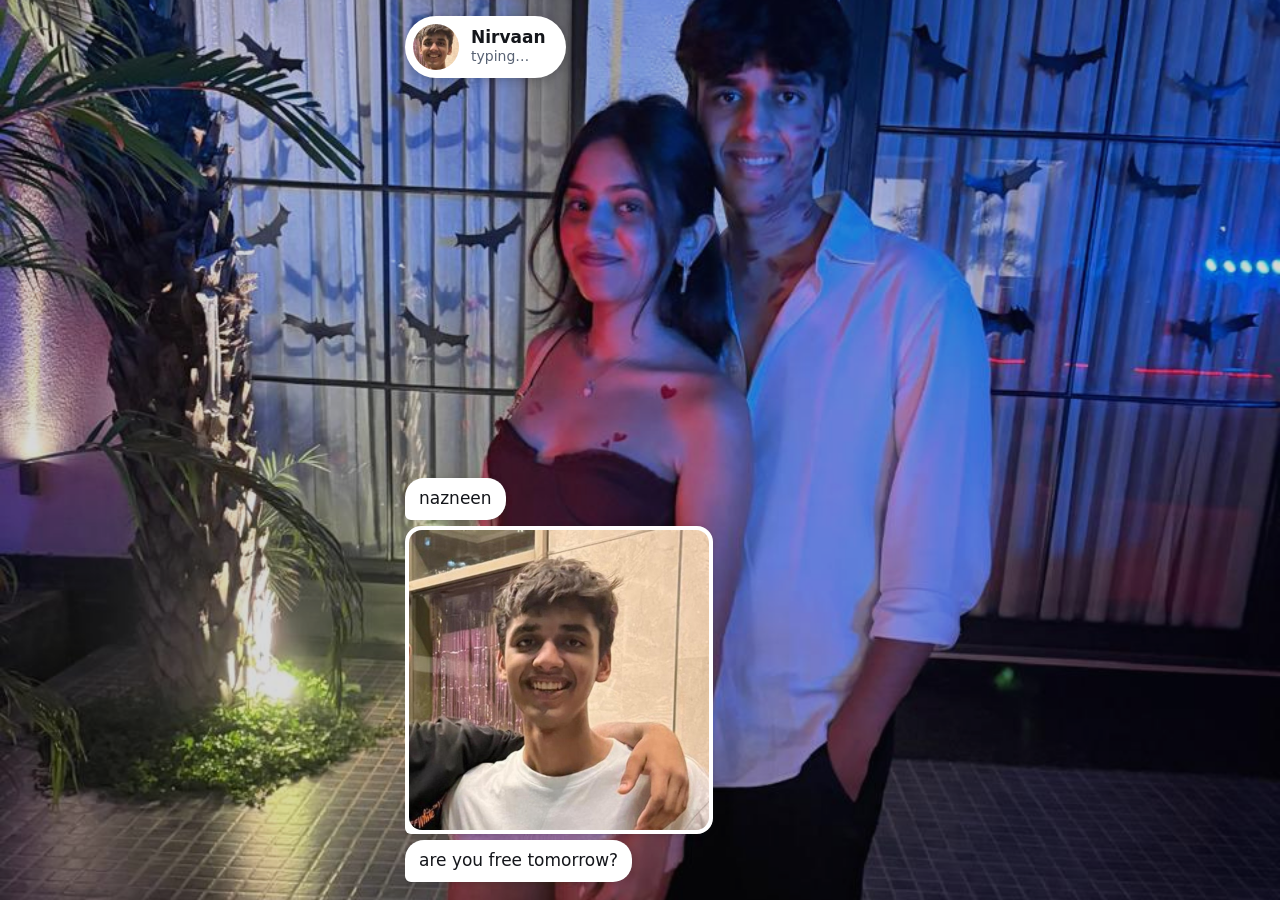
<file: nazneen/index.html>
<!doctype html>
<html lang="en" data-for="nazneen">
<head>
<meta charset="utf-8">
<meta name="viewport" content="width=device-width, initial-scale=1">
<meta name="robots" content="noindex, nofollow">
<title>Tomorrow?</title>
<link rel="stylesheet" href="../app.css?v=1795788318">
</head>
<body>
<div id="app"></div>
<noscript><p style="padding:24px">This needs JavaScript. Or just text me yes.</p></noscript>
<script src="../app.js?v=1795788318"></script>
</body>
</html>
</file>
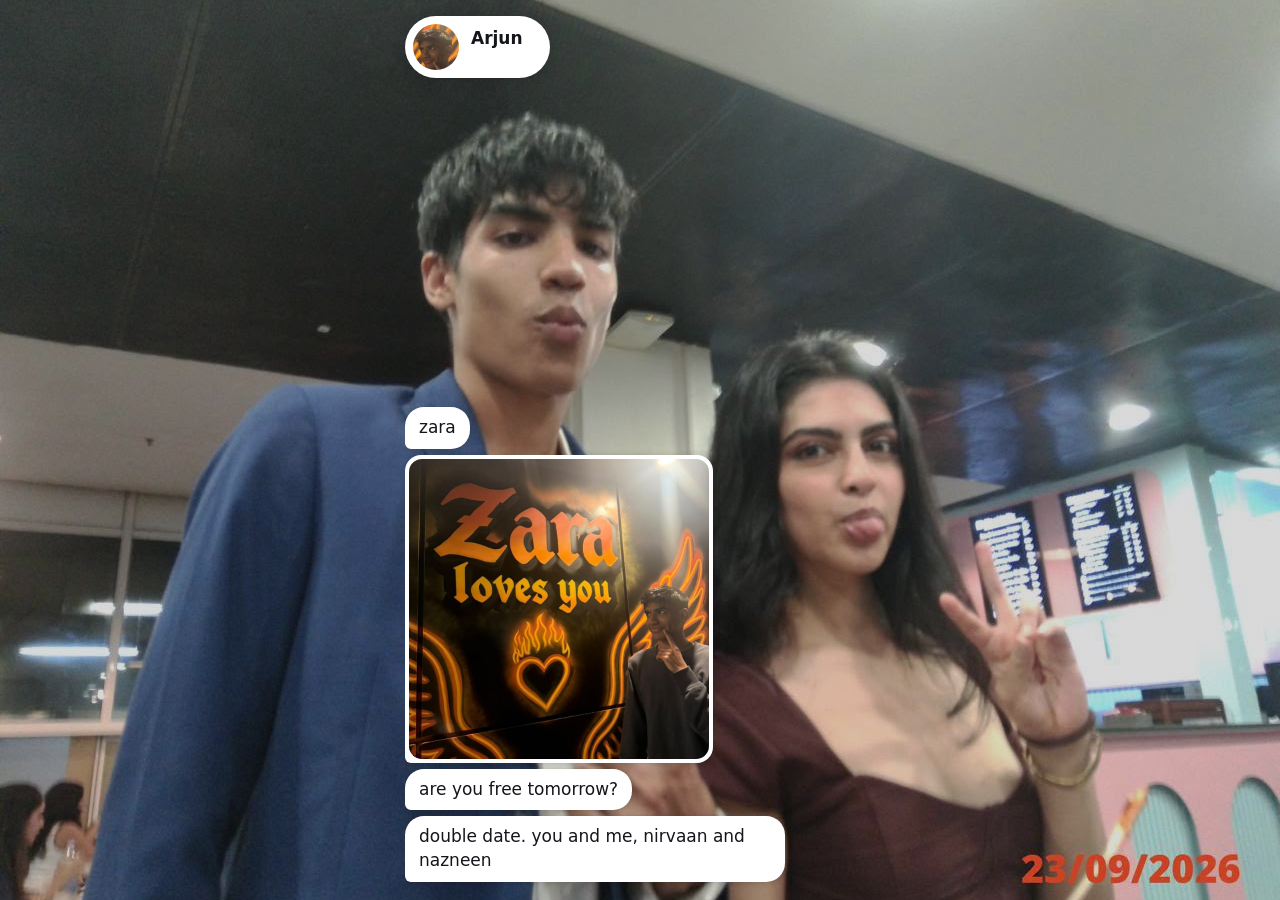
<file: zara/index.html>
<!doctype html>
<html lang="en" data-for="zara">
<head>
<meta charset="utf-8">
<meta name="viewport" content="width=device-width, initial-scale=1">
<meta name="robots" content="noindex, nofollow">
<title>Tomorrow?</title>
<link rel="stylesheet" href="../app.css?v=1795788318">
</head>
<body>
<div id="app"></div>
<noscript><p style="padding:24px">This needs JavaScript. Or just text me yes.</p></noscript>
<script src="../app.js?v=1795788318"></script>
</body>
</html>
</file>
<file: app.css>
*, *::before, *::after { box-sizing: border-box; }
html, body { margin: 0; }
body { min-height: 100dvh; background: #E6EAF1; color: #14161B; font: 17px/1.4 system-ui, -apple-system, "Segoe UI", Roboto, sans-serif; -webkit-font-smoothing: antialiased; overflow-x: hidden; }
img { display: block; max-width: 100%; }
button { font: inherit; cursor: pointer; }
::selection { background: #2740E6; color: #fff; }

/* the couple photo is the whole page; the thread floats over it */
.backdrop { position: fixed; inset: 0; background: #14161B; }
.backdrop img { width: 100%; height: 100%; object-fit: cover; }
.backdrop::after { content: ""; position: absolute; inset: 0; background: rgba(20, 22, 27, .16); }

.chat { position: relative; z-index: 1; width: 470px; max-width: calc(100% - 28px); height: 100dvh; margin: 0 auto; display: flex; flex-direction: column; }
.chat-head { flex: none; align-self: flex-start; display: flex; align-items: center; gap: 12px; margin: 16px 0 4px; padding: 8px 20px 8px 8px; background: #fff; border-radius: 34px; box-shadow: 0 2px 12px rgba(20, 22, 27, .28); }
.chat-head img { width: 46px; height: 46px; border-radius: 50%; object-fit: cover; }
.chat-head .who { font-weight: 650; line-height: 1.2; }
.chat-head .status { font-size: 14px; color: #586273; min-height: 1.3em; min-width: 4.2em; }
.msgs { flex: 1; min-height: 0; overflow-y: auto; display: flex; flex-direction: column; gap: 6px; padding: 26px 6px 18px 0; scrollbar-width: none; -webkit-mask-image: linear-gradient(to bottom, transparent 0, #000 26px); mask-image: linear-gradient(to bottom, transparent 0, #000 26px); }
.msgs::-webkit-scrollbar { display: none; }
.msgs > :first-child { margin-top: auto; }
.msg { flex: none; max-width: 82%; align-self: flex-start; background: #fff; box-shadow: 0 1px 6px rgba(20, 22, 27, .22); padding: 9px 14px; border-radius: 19px 19px 19px 6px; overflow-wrap: anywhere; }
.msg.me { align-self: flex-end; background: #2740E6; color: #fff; border-radius: 19px 19px 6px 19px; }
.msg.photo { padding: 4px; border-radius: 16px 16px 16px 6px; }
.msg.photo img { width: 300px; aspect-ratio: 1; object-fit: cover; border-radius: 13px; background: #CDD4DF; }
.msg.plan { padding: 14px 16px; border-radius: 16px 16px 16px 6px; }
.plan-list { display: grid; grid-template-columns: max-content 1fr; gap: 6px 16px; margin: 0; }
.plan-list dt { color: #586273; }
.plan-list dd { margin: 0; font-weight: 600; }
.reply { flex: none; display: flex; justify-content: flex-end; align-items: center; gap: 12px; padding: 10px 6px 22px 0; min-height: 78px; }
.reply[hidden] { display: none; }

.btn { border: 0; border-radius: 22px; padding: .7em 1.5em; font-size: 17px; font-weight: 700; line-height: 1; white-space: nowrap; touch-action: manipulation; user-select: none; }
.btn:focus-visible { outline: 3px solid #14161B; outline-offset: 3px; }
.btn-yes, .btn-no.gave-up { background: #2740E6; color: #fff; }
.btn-yes { box-shadow: 0 2px 10px rgba(20, 22, 27, .35); position: relative; z-index: 2; transform-origin: center; transition: transform .25s cubic-bezier(.3, 1.4, .5, 1); }
.btn-no { background: #fff; color: #14161B; box-shadow: inset 0 0 0 1.5px #9AA5B6, 0 2px 10px rgba(20, 22, 27, .35); }
.btn-no.gave-up { box-shadow: 0 2px 10px rgba(20, 22, 27, .35); }
.btn-no.floating { position: fixed; z-index: 50; margin: 0; box-shadow: inset 0 0 0 1.5px #9AA5B6, 0 2px 10px rgba(20, 22, 27, .35); transition: left .2s cubic-bezier(.2, .8, .2, 1), top .2s cubic-bezier(.2, .8, .2, 1); }
.no-spacer { display: inline-block; flex: none; }

@media (max-width: 900px) {
  .backdrop::after { background: rgba(20, 22, 27, .42); }
  .chat { width: auto; max-width: none; margin: 0 14px; }
  .msg { max-width: 88%; }
  .msg.photo img { width: min(300px, 70vw); }
}
@media (prefers-reduced-motion: reduce) {
  .btn-yes, .btn-no.floating { transition: none; }
}
</file>
